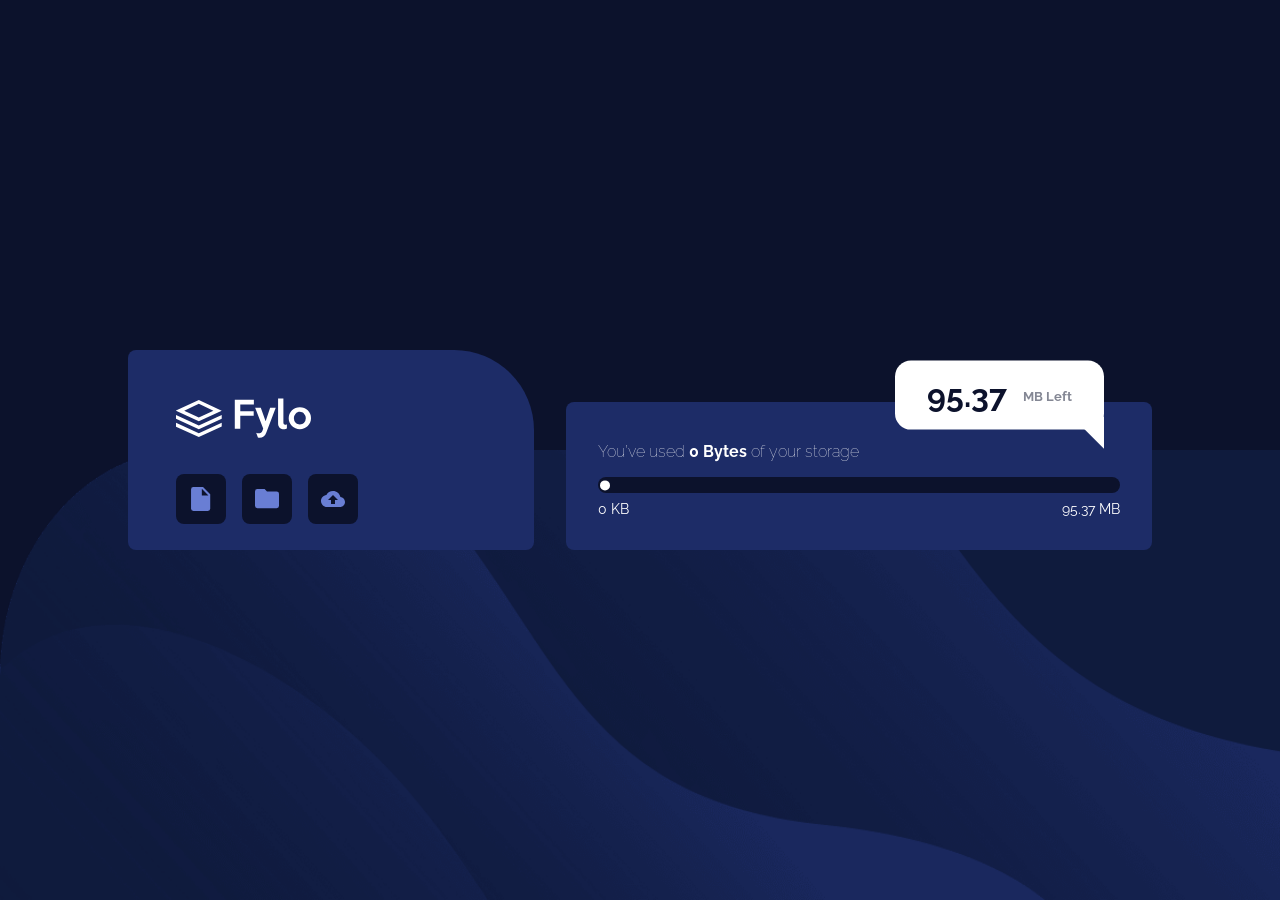
<file: index.html>
<!DOCTYPE html>
<html lang="en">
  <head>
    <meta charset="UTF-8" />
    <meta name="viewport" content="width=device-width, initial-scale=1.0" />
    <!-- displays site properly based on user's device -->

    <link
      rel="icon"
      type="image/png"
      sizes="32x32"
      href="./assets/favicon-32x32.png"
    />
    <link rel="preconnect" href="https://fonts.googleapis.com" />
    <link rel="preconnect" href="https://fonts.gstatic.com" crossorigin />
    <link rel="preconnect" href="https://fonts.googleapis.com" />
    <link rel="preconnect" href="https://fonts.gstatic.com" crossorigin />
    <link
      href="https://fonts.googleapis.com/css2?family=Raleway:wght@100;400;700&display=swap"
      rel="stylesheet"
    />
    <link rel="stylesheet" href="style.css" />

    <title>Fylo data storage component</title>
  </head>

  <body>
    <img
      src="./assets/bg-desktop.png"
      alt=""
      class="desktop-img bg-img"
    />
    <img src="./assets/bg-mobile.png" alt="" class="mobile-img bg-img">

    <div class="wrapper">
      <div class="left-box floating-section">
        <img src="./assets/logo.svg" alt="" />
        <div class="icons" >
          
          <div class="icon_bg">
            <input type="file" class="upload-file" onclick="this.value=null;" id="upload-file-btn" onchange="onFileInputChange(this)"></input>
            <img
              src="./assets/icon-document.svg"
              alt=""
              class="icons__item"
            />
          </div>
          <div class="icon_bg">
            <img
              src="./assets/icon-folder.svg"
              alt=""
              class="icons__item"
            />
          </div>
          <div class="icon_bg">
            <img
              src="./assets/icon-upload.svg"
              alt=""
              class="icons__item"
            />
          </div>
        </div>
      </div>

      <div class="right-box floating-section">
        <p>You’ve used <strong><span id="used-size"></span> <span id="used-size-unit" class="size-unit"></span></strong> of your storage</p>
        <div class="range-wrapper">
          <div class="range-bar">
            <div class="progress-bar" id="progress-bar-clr">
              <div class="circle" id="progress-bar-circle"></div>
            </div>
          </div>
          <div class="range-numbers">
            <div class="range-numbers__item" id="zero-size" onclick="reset()">0 <span class="size-unit">KB</span></div>
            <div class="range-numbers__item"><span id="max-size"></span> <span id="total-size-unit" class="size-unit"></span></div>
          </div>
        </div>

        <div class="bubble">
          <h1 id="remain-size">185</h1>
          <span><span id="remain-size-unit" class="size-unit"></span> Left</span>
          <div class="triangle"></div>
        </div>
      </div>
    </div>

    <script src="index.js"></script>
  </body>
</html>
</file>
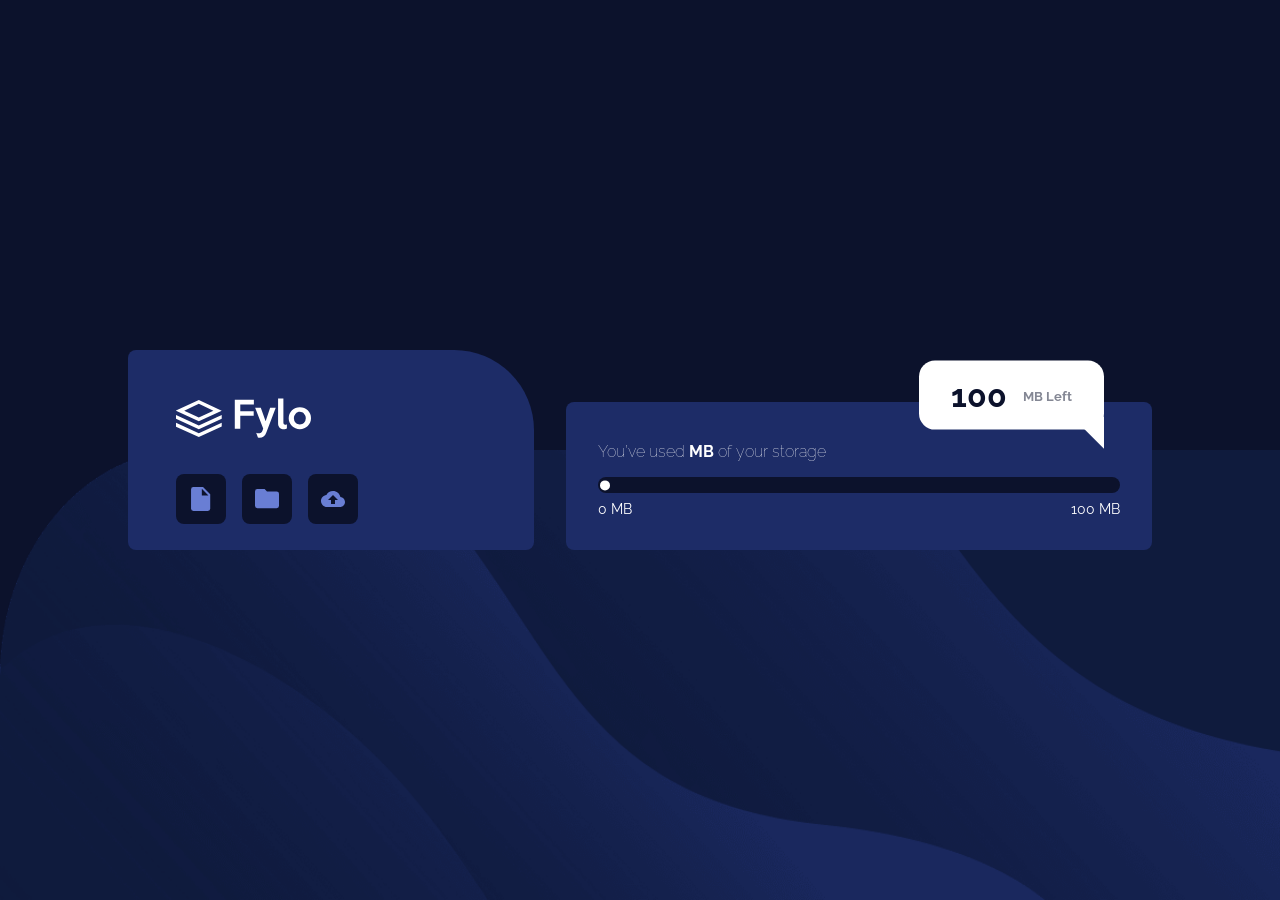
<file: Fylo-FronedMentor-Challenge/index.html>
<!DOCTYPE html>
<html lang="en">
  <head>
    <meta charset="UTF-8" />
    <meta name="viewport" content="width=device-width, initial-scale=1.0" />
    <!-- displays site properly based on user's device -->

    <link
      rel="icon"
      type="image/png"
      sizes="32x32"
      href="./assets/favicon-32x32.png"
    />
    <link rel="preconnect" href="https://fonts.googleapis.com" />
    <link rel="preconnect" href="https://fonts.gstatic.com" crossorigin />
    <link rel="preconnect" href="https://fonts.googleapis.com" />
    <link rel="preconnect" href="https://fonts.gstatic.com" crossorigin />
    <link
      href="https://fonts.googleapis.com/css2?family=Raleway:wght@100;400;700&display=swap"
      rel="stylesheet"
    />
    <link rel="stylesheet" href="style.css" />

    <title>Fylo data storage component</title>
  </head>

  <body>
    <img
      src="/Fylo-FronedMentor-Challenge/assets/bg-desktop.png"
      alt=""
      class="desktop-img bg-img"
    />
    <img src="/Fylo-FronedMentor-Challenge/assets/bg-mobile.png" alt="" class="mobile-img bg-img">

    <div class="wrapper">
      <div class="left-box floating-section">
        <img src="/Fylo-FronedMentor-Challenge/assets/logo.svg" alt="" />
        <div class="icons" >
          
          <div class="icon_bg">
            <input type="file" class="upload-file" id="upload-file-btn"></input>
            <img
              src="/Fylo-FronedMentor-Challenge/assets/icon-document.svg"
              alt=""
              class="icons__item"
            />
          </div>
          <div class="icon_bg">
            <img
              src="/Fylo-FronedMentor-Challenge/assets/icon-folder.svg"
              alt=""
              class="icons__item"
            />
          </div>
          <div class="icon_bg">
            <img
              src="/Fylo-FronedMentor-Challenge/assets/icon-upload.svg"
              alt=""
              class="icons__item"
            />
          </div>
        </div>
      </div>

      <div class="right-box floating-section">
        <p>You’ve used <strong><span id="used-size"></span> <span class="size-unit"></span></strong> of your storage</p>
        <div class="range-wrapper">
          <div class="range-bar">
            <div class="progress-bar" id="progress-bar-clr">
              <div class="circle" id="progress-bar-circle"></div>
            </div>
          </div>
          <div class="range-numbers">
            <div class="range-numbers__item" id="zero-size">0 <span class="size-unit"></span></div>
            <div class="range-numbers__item"><span id="max-size"></span> <span class="size-unit"></span></div>
          </div>
        </div>

        <div class="bubble">
          <h1 id="remain-size">185</h1>
          <span><span class="size-unit"></span> Left</span>
          <div class="triangle"></div>
        </div>
      </div>
    </div>

    <script src="index.js"></script>
  </body>
</html>
</file>
<file: style.css>
html {
  font-family: "Raleway", sans-serif;
  font-weight: 400;
}

body {
  background: hsl(229, 57%, 11%);
  height: 100vh;
  margin: 0;
}

h1,
h2,
h3,
h4,
h5,
h6 {
  font-weight: 700;
}

img.bg-img {
  position: absolute;
  bottom: 0;
  left: 0;
  right: 0;
  width: 100%;
  height: 50%;
}
img.bg-img.mobile-img {
  display: none;
}

.floating-section {
  background: hsl(228, 56%, 26%);
  border-radius: 0.5rem;
}

.wrapper {
  position: relative;
  display: flex;
  width: 80%;
  height: 200px;
  top: 50%;
  left: 50%;
  transform: translateX(-50%) translateY(-50%);
}

.left-box {
  padding: 3rem 10rem 3rem 3rem;
  border-top-right-radius: 5rem;
  margin-right: 32px;
}

.left-box .icons {
  position: relative;
  display: flex;
  align-items: center;
  margin-top: 2rem;
}

.left-box .icons .icon_bg {
  background: hsl(229, 57%, 11%);
  border-radius: 0.5rem;
  margin-right: 1rem;
  /* padding: 15px; */
  width: 50px;
  height: 50px;
  overflow: hidden;
}

.upload-file {
  z-index: 1;
  position: absolute;
  height: 50px;
  width: 50px;
  opacity: 0;
  cursor: pointer;
}

.left-box .icons .icon_bg .icons__item {
  position: relative;
  left: 50%;
  top: 50%;
  transform: translateX(-50%) translateY(-50%);
}

.right-box {
  position: relative;
  color: white;
  width: 100%;
  height: 50%;
  padding: 1.5rem 2rem;
  margin-top: auto;
}

.right-box p {
  font-weight: 100;
}

.right-box .range-wrapper .range-bar {
  height: 1rem;
  width: 100%;
  background: hsl(229, 57%, 11%);
  border-radius: 50px;
}

.right-box .range-wrapper .range-bar .progress-bar {
  position: relative;
  top: 50%;
  left: 2px;
  transform: translateY(-50%);
  height: 70%;
  border-radius: 50px;
  background: linear-gradient(to right, hsl(6, 100%, 80%), hsl(335, 100%, 65%));
  transition: 300ms ease-in-out;
}

.right-box .range-wrapper .range-bar .progress-bar .circle {
  width: 10px;
  height: 10px;
  background: white;
  border-radius: 100%;
  position: absolute;
  top: 50%;
  right: 0px;
  transform: translateY(-50%);
  transition: 300ms ease-in-out;
}

.right-box .range-wrapper .range-numbers {
  display: flex;
  justify-content: space-between;
  margin-top: 0.5rem;
}
.right-box .range-wrapper .range-numbers .range-numbers__item {
  font-size: 14px;
}

#zero-size {
  cursor: pointer;
}

.right-box .bubble {
  background: white;
  color: hsl(229, 57%, 11%);
  display: flex;
  width: fit-content;
  padding: 1rem 2rem;
  border-radius: 1rem;
  position: absolute;
  top: 0;
  right: 3rem;
  transform: translateY(-60%);
}
.right-box .bubble h1 {
  margin: 0;
}
.right-box .bubble span {
  position: relative;
  color: hsl(229, 7%, 55%);
  font-weight: 700;
  font-size: 0.8rem;
  margin-top: 0.75rem;
  margin-left: 0.5rem;
}
.right-box .bubble .triangle {
  position: absolute;
  bottom: 0;
  right: 0px;
  transform: translateY(60%);
  width: 0;
  height: 0;
  border-top: 2rem solid white;
  border-left: 2rem solid transparent;
}

@media screen and (max-width: 400px) {
  img.bg-img.desktop-img {
    display: none;
  }
  img.bg-img.mobile-img {
    display: block;
    height: 100%;
  }

  .wrapper {
    /* flex-direction: column; */
    position: relative;
    display: grid;
    width: 100vw;
    gap: 32px;
  }
  .left-box {
    position: relative;
    padding: 2rem;
    border-top-right-radius: 5rem;
    margin: 0;
    width: 70%;
    left: 50%;
    transform: translateX(-50%);
  }
  .right-box {
    position: relative;
    left: 50%;
    transform: translateX(-50%);
    color: white;
    width: 70%;
    /* height: 50%; */
    padding: 2rem 2rem 3rem 2rem;
    margin-top: auto;
  }

  .right-box .bubble {
    top: 100%;
    right: 50%;
    transform: translateX(50%) translateY(-40%);
  }
  .right-box .bubble .triangle {
    display: none;
  }
}
</file>
<file: Fylo-FronedMentor-Challenge/style.css>
html {
  font-family: "Raleway", sans-serif;
  font-weight: 400;
}

body {
  background: hsl(229, 57%, 11%);
  height: 100vh;
  margin: 0;
}

h1,
h2,
h3,
h4,
h5,
h6 {
  font-weight: 700;
}

img.bg-img {
  position: absolute;
  bottom: 0;
  left: 0;
  right: 0;
  width: 100%;
  height: 50%;
}
img.bg-img.mobile-img {
  display: none;
}

.floating-section {
  background: hsl(228, 56%, 26%);
  border-radius: 0.5rem;
}

.wrapper {
  position: relative;
  display: flex;
  width: 80%;
  height: 200px;
  top: 50%;
  left: 50%;
  transform: translateX(-50%) translateY(-50%);
}

.left-box {
  padding: 3rem 10rem 3rem 3rem;
  border-top-right-radius: 5rem;
  margin-right: 32px;
}

.left-box .icons {
  position: relative;
  display: flex;
  align-items: center;
  margin-top: 2rem;
}

.left-box .icons .icon_bg {
  background: hsl(229, 57%, 11%);
  border-radius: 0.5rem;
  margin-right: 1rem;
  /* padding: 15px; */
  width: 50px;
  height: 50px;
  overflow: hidden;
}

.upload-file {
  z-index: 1;
  position: absolute;
  height: 50px;
  width: 50px;
  opacity: 0;
  cursor: pointer;
}

.left-box .icons .icon_bg .icons__item {
  position: relative;
  left: 50%;
  top: 50%;
  transform: translateX(-50%) translateY(-50%);
}

.right-box {
  position: relative;
  color: white;
  width: 100%;
  height: 50%;
  padding: 1.5rem 2rem;
  margin-top: auto;
}

.right-box p {
  font-weight: 100;
}

.right-box .range-wrapper .range-bar {
  height: 1rem;
  width: 100%;
  background: hsl(229, 57%, 11%);
  border-radius: 50px;
}

.right-box .range-wrapper .range-bar .progress-bar {
  position: relative;
  top: 50%;
  left: 2px;
  transform: translateY(-50%);
  height: 70%;
  border-radius: 50px;
  background: linear-gradient(to right, hsl(6, 100%, 80%), hsl(335, 100%, 65%));
  transition: 300ms ease-in-out;
}

.right-box .range-wrapper .range-bar .progress-bar .circle {
  width: 10px;
  height: 10px;
  background: white;
  border-radius: 100%;
  position: absolute;
  top: 50%;
  right: 0px;
  transform: translateY(-50%);
  transition: 300ms ease-in-out;
}

.right-box .range-wrapper .range-numbers {
  display: flex;
  justify-content: space-between;
  margin-top: 0.5rem;
}
.right-box .range-wrapper .range-numbers .range-numbers__item {
  font-size: 14px;
}

#zero-size {
  cursor: pointer;
}

.right-box .bubble {
  background: white;
  color: hsl(229, 57%, 11%);
  display: flex;
  width: fit-content;
  padding: 1rem 2rem;
  border-radius: 1rem;
  position: absolute;
  top: 0;
  right: 3rem;
  transform: translateY(-60%);
}
.right-box .bubble h1 {
  margin: 0;
}
.right-box .bubble span {
  position: relative;
  color: hsl(229, 7%, 55%);
  font-weight: 700;
  font-size: 0.8rem;
  margin-top: 0.75rem;
  margin-left: 0.5rem;
}
.right-box .bubble .triangle {
  position: absolute;
  bottom: 0;
  right: 0px;
  transform: translateY(60%);
  width: 0;
  height: 0;
  border-top: 2rem solid white;
  border-left: 2rem solid transparent;
}

@media screen and (max-width: 400px) {
  img.bg-img.desktop-img {
    display: none;
  }
  img.bg-img.mobile-img {
    display: block;
    height: 100%;
  }

  .wrapper {
    /* flex-direction: column; */
    position: relative;
    display: grid;
    width: 100vw;
    gap: 32px;
  }
  .left-box {
    position: relative;
    padding: 2rem;
    border-top-right-radius: 5rem;
    margin: 0;
    width: 70%;
    left: 50%;
    transform: translateX(-50%);
  }
  .right-box {
    position: relative;
    left: 50%;
    transform: translateX(-50%);
    color: white;
    width: 70%;
    /* height: 50%; */
    padding: 2rem 2rem 3rem 2rem;
    margin-top: auto;
  }

  .right-box .bubble {
    top: 100%;
    right: 50%;
    transform: translateX(50%) translateY(-40%);
  }
  .right-box .bubble .triangle {
    display: none;
  }
}
</file>
